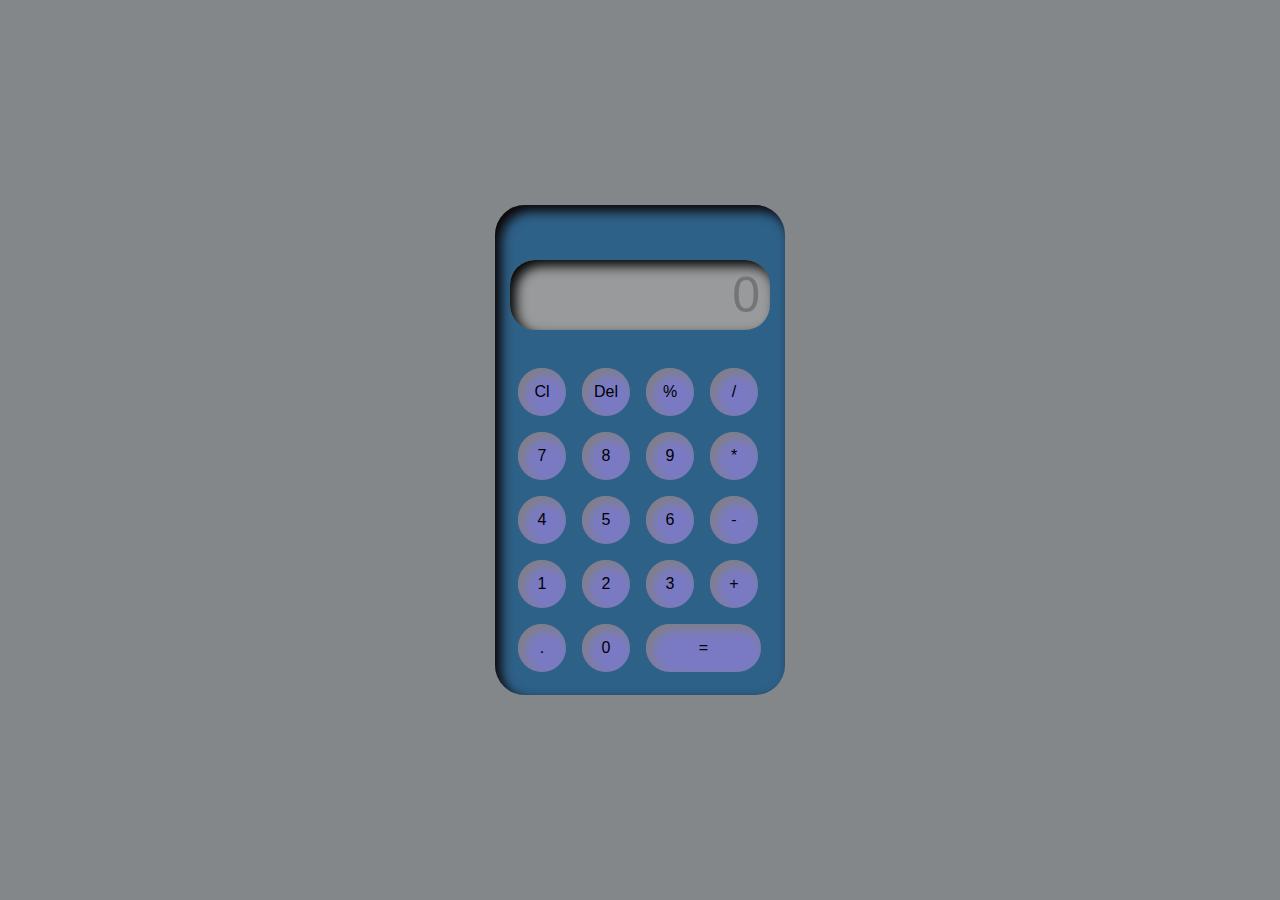
<file: Calculator/index.html>
<!DOCTYPE html>
<head>
    <title>Calculator</title>
    <link rel="stylesheet" href="index.css">
</head>
<body>
    <div class="aa">
  <div class="con">
    <div class="calc">
      <input type="text" placeholder="0" id="output-screen">
      <button onclick="Clear()">Cl</button>
      <button onclick="Delete()">Del</button>
      <button onclick="Display('%')">%</button>
      <button onclick="Display('/')">/</button>
      <button onclick="Display(7)">7</button>
      <button onclick="Display(8)">8</button>
      <button onclick="Display(9)">9</button>
      <button onclick="Display('*')">*</button>
      <button onclick="Display(4)">4</button>
      <button onclick="Display(5)">5</button>
      <button onclick="Display(6)">6</button>
      <button onclick="Display('-')">-</button>
      <button onclick="Display(1)">1</button>
      <button onclick="Display(2)">2</button>
      <button onclick="Display(3)">3</button>
      <button onclick="Display('+')">+</button>
      <button onclick="Display('.')">.</button>
      <button onclick="Display(0)">0</button>
      <button onclick="Calculate()" class="equ" >=</button>
    </div>
</div>
</div>
<script src="index.js"></script>
</body>
</html>
</file>
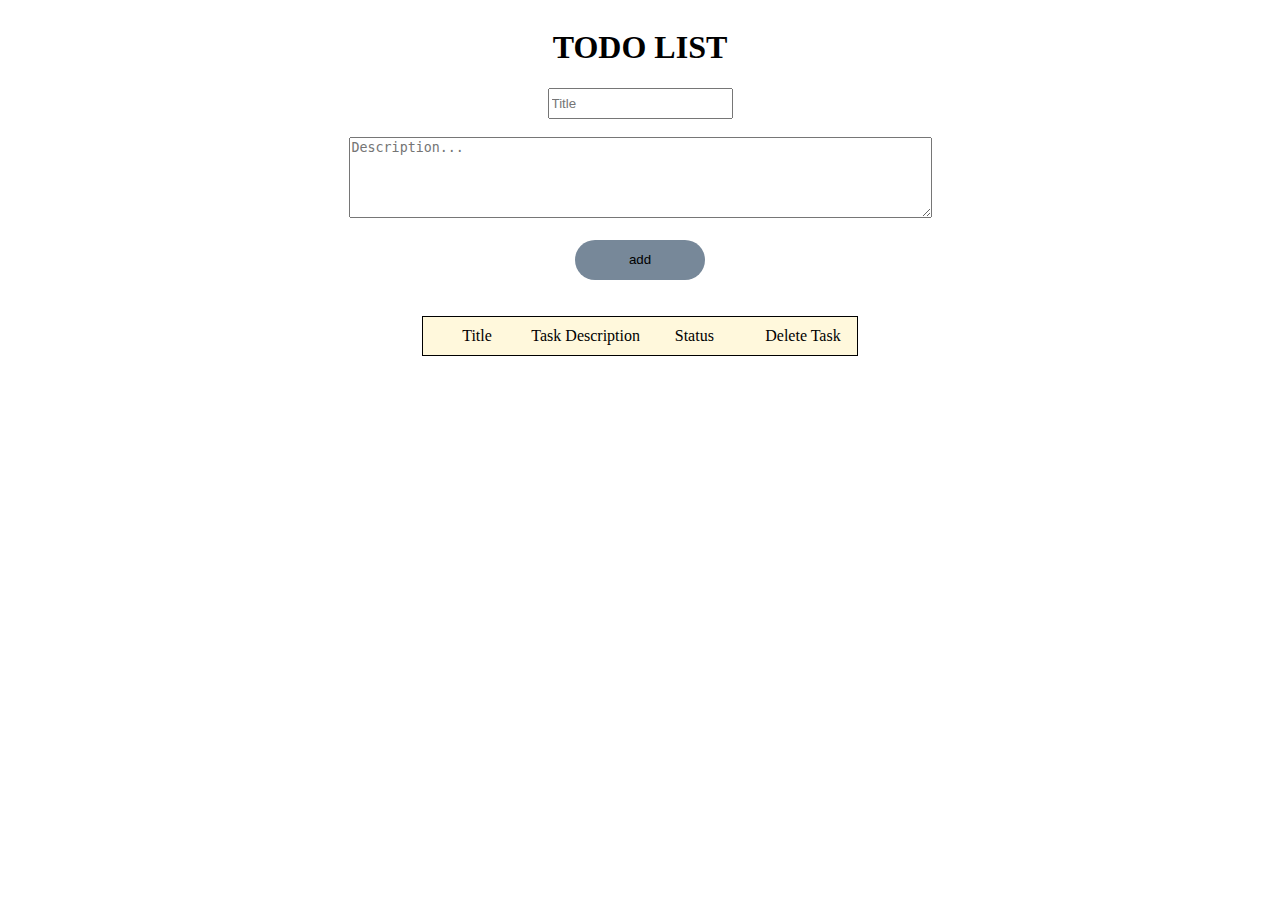
<file: tot list/Code.html>
<!DOCTYPE html>
<html lang="en">
<head>
    <meta charset="UTF-8">
    <meta http-equiv="X-UA-Compatible" content="IE=edge">
    <meta name="viewport" content="width=device-width, initial-scale=1.0">
    <title>Todo List</title>
    <style>
        body{
            display: flex;
            align-items: center;
            justify-content: center;
            flex-direction: column;
            
            background-image: url("https://images.unsplash.com/photo-1515847049296-a281d6401047?ixlib=rb-4.0.3&ixid=MnwxMjA3fDB8MHxwaG90by1wYWdlfHx8fGVufDB8fHx8&auto=format&fit=crop&w=1170&q=80");
            background-repeat: no-repeat;
            background-size: cover;
        }
        #addedtasks{
            display: grid;
            align-items: center;
            justify-content: center;
            flex-direction: column;
            /* width:90%; */
            background-color: cornsilk;
        }
        .tasks{
            /* width:100%; */
            display: grid;
            word-break: keep-all;
            grid-template-columns: 1fr 1fr 1fr 1fr;
            border:solid 1px black;
            padding-top: 10px;
            padding-bottom: 10px;
            align-items: center;
            /* padding-left: 20px;
            padding-right: 20px; */
            flex-direction: row;
            justify-content: space-evenly;
        }
        #btn{
            background-color:#778899;
            border: #3fd557;
        }
        button{
            border-radius: 25px;
            width:130px; 
            height:40px;
        }
        form{
            font-family: Italic;
           

        }
        input{
            height: 25px;
        }
        #blank{
             color: red;
        }
    </style>
</head>
<body align="center">

    <h1>TODO LIST</h1>
    <form name="myForm" >
        <input type="text" placeholder="Title" id="title" required/>  
        <br><br>
         <textarea rows = "5" cols = "70" id="description" placeholder="Description..."></textarea> 
        <!-- <input type="text" placeholder="Description" id="description" rows="5" required/><br> -->
        <div id="blank"></div>
        <br>
        <button type="button" id="btn" onclick="addd()" >add</button><br><br><br>
    </form>
        <div id="addedtasks">
            <div id="${c}" class="tasks" >
                <div id="tit"> Title</div>
                <div id="des"> Task Description</div>
                <div>Status</div>
                Delete Task
            </div>
        </div>
</body>
<script type="text/javascript">
    var l=[];
    var c=0;
    var c1=0;
    function addd() {
        var t=document.getElementById("title").value;
        var d=document.getElementById("description").value;
        if(t.length==0 && d.length==0){
            document.getElementById("blank").innerHTML="*Please fill out the Title and Description Field";
        }
        else if(t.length==0 && d.length!=0){
            document.getElementById("blank").innerHTML="*Please fill out the Title Field";
        }
        else if(t.length!=0 && d.length==0){
            document.getElementById("blank").innerHTML="*Please fill out the Description Field";
        }
        else{
            document.getElementById("blank").innerHTML="";
        l.push(t);
        c1="com"+c;
        document.getElementById("addedtasks").innerHTML+=
            `<div id="${c}" class="tasks" >
                <div class="titt" id="tit"> ${t}</div>
                <div class="desc" id="des"> ${d}</div>
                <div class="btn1"><button id="${c1}" style="background-color:#D45353; border:red" onClick="completed(${c})">Complete It !!</button></div>
                <div class="btn2"><button onClick="delfun(${c})">delete</button></div>
            </div>`
            c=c+1;
        document.getElementById("title").value="";
        document.getElementById("description").value="";


        }
    }
    function delfun(n){
        document.getElementById(n).remove();
        document.getElementById(n).style.display="none";
        document.getElementById(a).style.display="none";

    }
    
    function completed(n){ 
         console.log(n);      
        // console.log();
        let back = document.getElementById("com"+n).style.backgroundColor;
        console.log(back);
        if(back=="rgb(243, 114, 114)"){
            document.getElementById("com"+n).style.backgroundColor="#92A53B";
            document.getElementById("com"+n).style.border="green";
            document.getElementById("com"+n).innerHTML="Task Accomplished...!";
        }
        else{
            document.getElementById("com"+n).style.backgroundColor="#f37272";
            document.getElementById("com"+n).style.border="red";
            document.getElementById("com"+n).innerHTML="Complete It...";
        }
    }
</script>
</html>
</file>
<file: Calculator/index.css>
*{
    margin:0;
    padding:0;
    box-sizing: border-box;
    background-color:#848789;
    font-family:Impact, Haettenschweiler, 'Arial Narrow Bold', sans-serif;
    outline:none;
}
.con{
    height:100vh;
    display:flex;
    justify-content:center;
    align-items:center;
    width:100px;
}
.aa{
    display: flex;
    justify-content: center;
    align-items: center;
}
.calc{
    background-color:#2e6188;
    padding:15px;
    border-radius:30px;
    box-shadow: inset 6px 6px 12px rgb(12, 2, 2);
    display: flex;
    flex-wrap: wrap;

}
input{
    grid-column:span 4;
    height:70px;
    width:260px;
    background-color: #989a9b;
    box-shadow: inset 6px 6px 12px rgb(5, 5, 5);
    border:none;
    border-radius: 25px;
    font-size: 50px;
    text-align:end;
    margin:auto;
    margin-top: 40px;
    margin-bottom: 30px;
    padding:10px;
}
button{
    height:48px;
    width:48px;
    background-color:#7a7ac4 ;
    box-shadow: inset 5px 5px 12px grey;
    border:none;
    border-radius:50%;
    margin:8px;
    font-size: 16px;
}
.equ{
    width:115px;
    border-radius: 50px;
}
</file>
